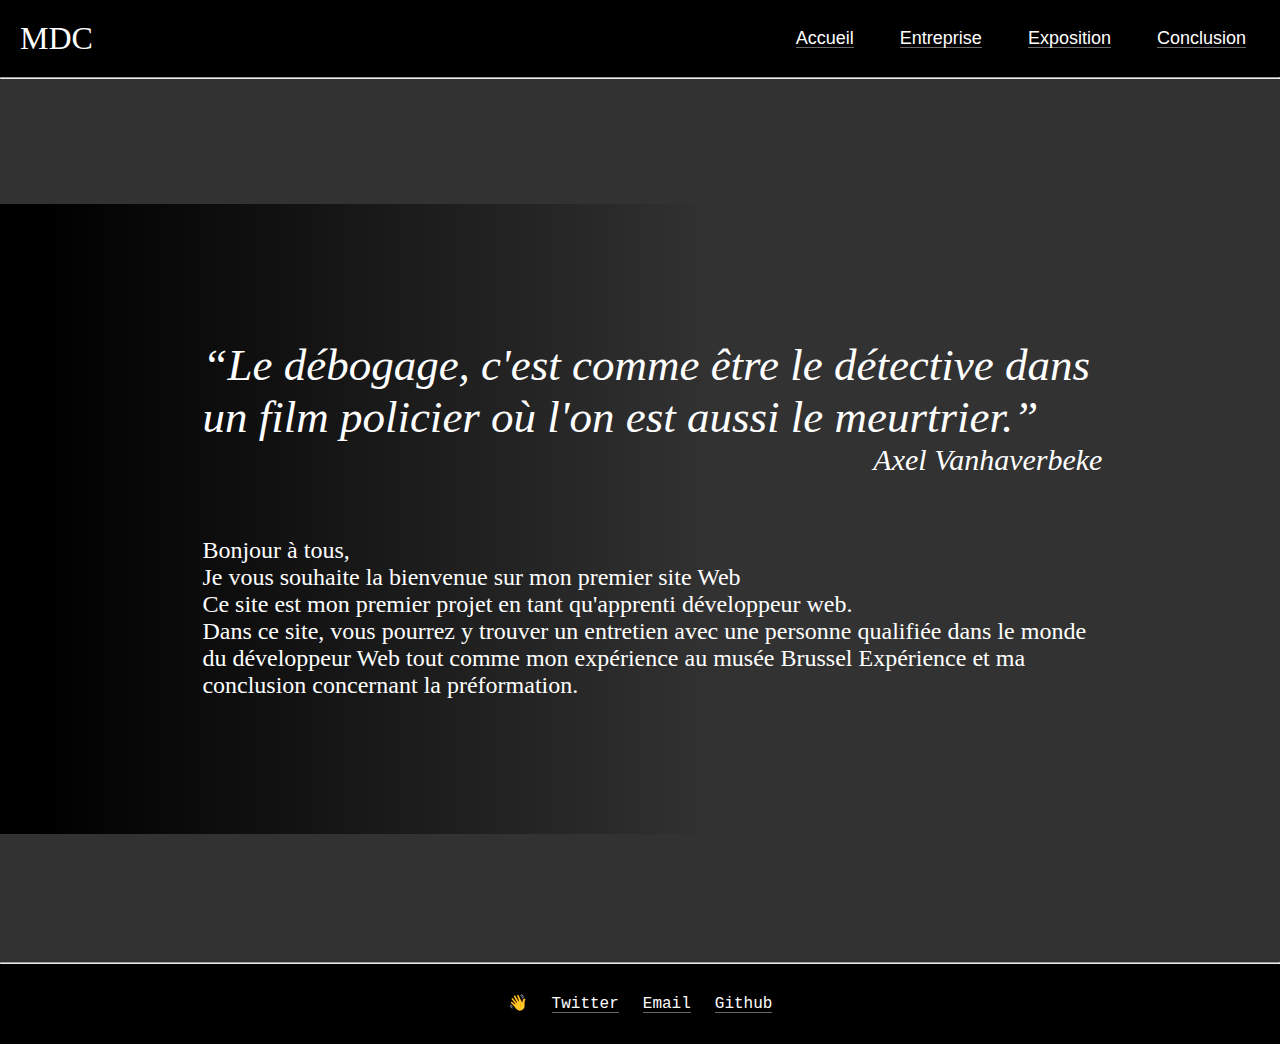
<file: index.html>
<!DOCTYPE html>
<html lang="fr">

<head>
  <meta charset="UTF-8" />
  <meta http-equiv="X-UA-Compatible" content="IE=edge" />
  <meta name="viewport" content="width=device-width, initial-scale=1.0" />
  <link rel="stylesheet" href="./css/test&.css" />
          <!-- Liens______________________ -->
  <title>Projet préformation : Accueil</title>
</head>

<body>
  <nav class="navbar">
    <!-- LOGO -->
    <div class="navbar__logo">MDC</div>

    <!-- NAVIGATION MENU -->
    <ul class="nav-links">



      <!-- NAVIGATION MENUS -->
      <div class="menu">
        <li><a href="index.html">Accueil</a></li>
        


        <li class="entreprise">
            <a href="Entreprise.html">Entreprise</a>
                <!-- DROPDOWN MENU ENTREPRISE-->
            <ul class="dropdown">
                <li><a href="Interview.html">L'interview</a></li>
                <!-- <li><a href="rapport.html">Le rapport d'entreprise</a></li> -->
                <li><a href="organigramme.html">L'organigramme</a></li>
            </ul>
        </li>
        <li class="exposition">
          <a href="Exposition.html">Exposition</a>

          <!-- DROPDOWN MENU EXPOSITION-->
          <ul class="dropdown">
            <li><a href="Experience.html">Mon expérience</a></li>
            <li><a href="galerie.html">Galerie Photo</a></li>
          </ul>

        </li>
        <li><a href="Conclusion.html">Conclusion</a></li>

      </div>
    </ul>
  </nav>           <!--End navbar-->
  <!-- _______________________________________________________________________-->
   <hr>

  <section class="Accueil">
    <div class="accueilcontent">

    <h1>“Le débogage, c'est comme être le détective dans un film policier où l'on est aussi le meurtrier.”</h1>
    <h2>Axel Vanhaverbeke</h2>

    <p>
    Bonjour à tous,<br>
    Je vous souhaite la bienvenue sur mon premier site Web<br>
    Ce site est mon premier projet en tant qu'apprenti développeur web.<br>
    Dans ce site, vous pourrez y trouver un entretien avec une personne qualifiée dans le monde du développeur Web tout comme mon expérience au musée Brussel Expérience et ma conclusion concernant la préformation.
    </p>

  </div>
  </section>

  <hr>
  <!-- Footer -->
  <div class="footercontact">
    <ul>
      <li><a href="https://x.com/"target="_blank">Twitter</a></li>
      <li><a href="mailto:miguel.da.costa.sourd@gmail.com"target="_blank">Email</a></li>
      <li><a href="https://github.com/MichMal22"target="_blank">Github</a></li>
      <li>👋</li>
    </ul>
  </div>

</body>


</html>
</file>
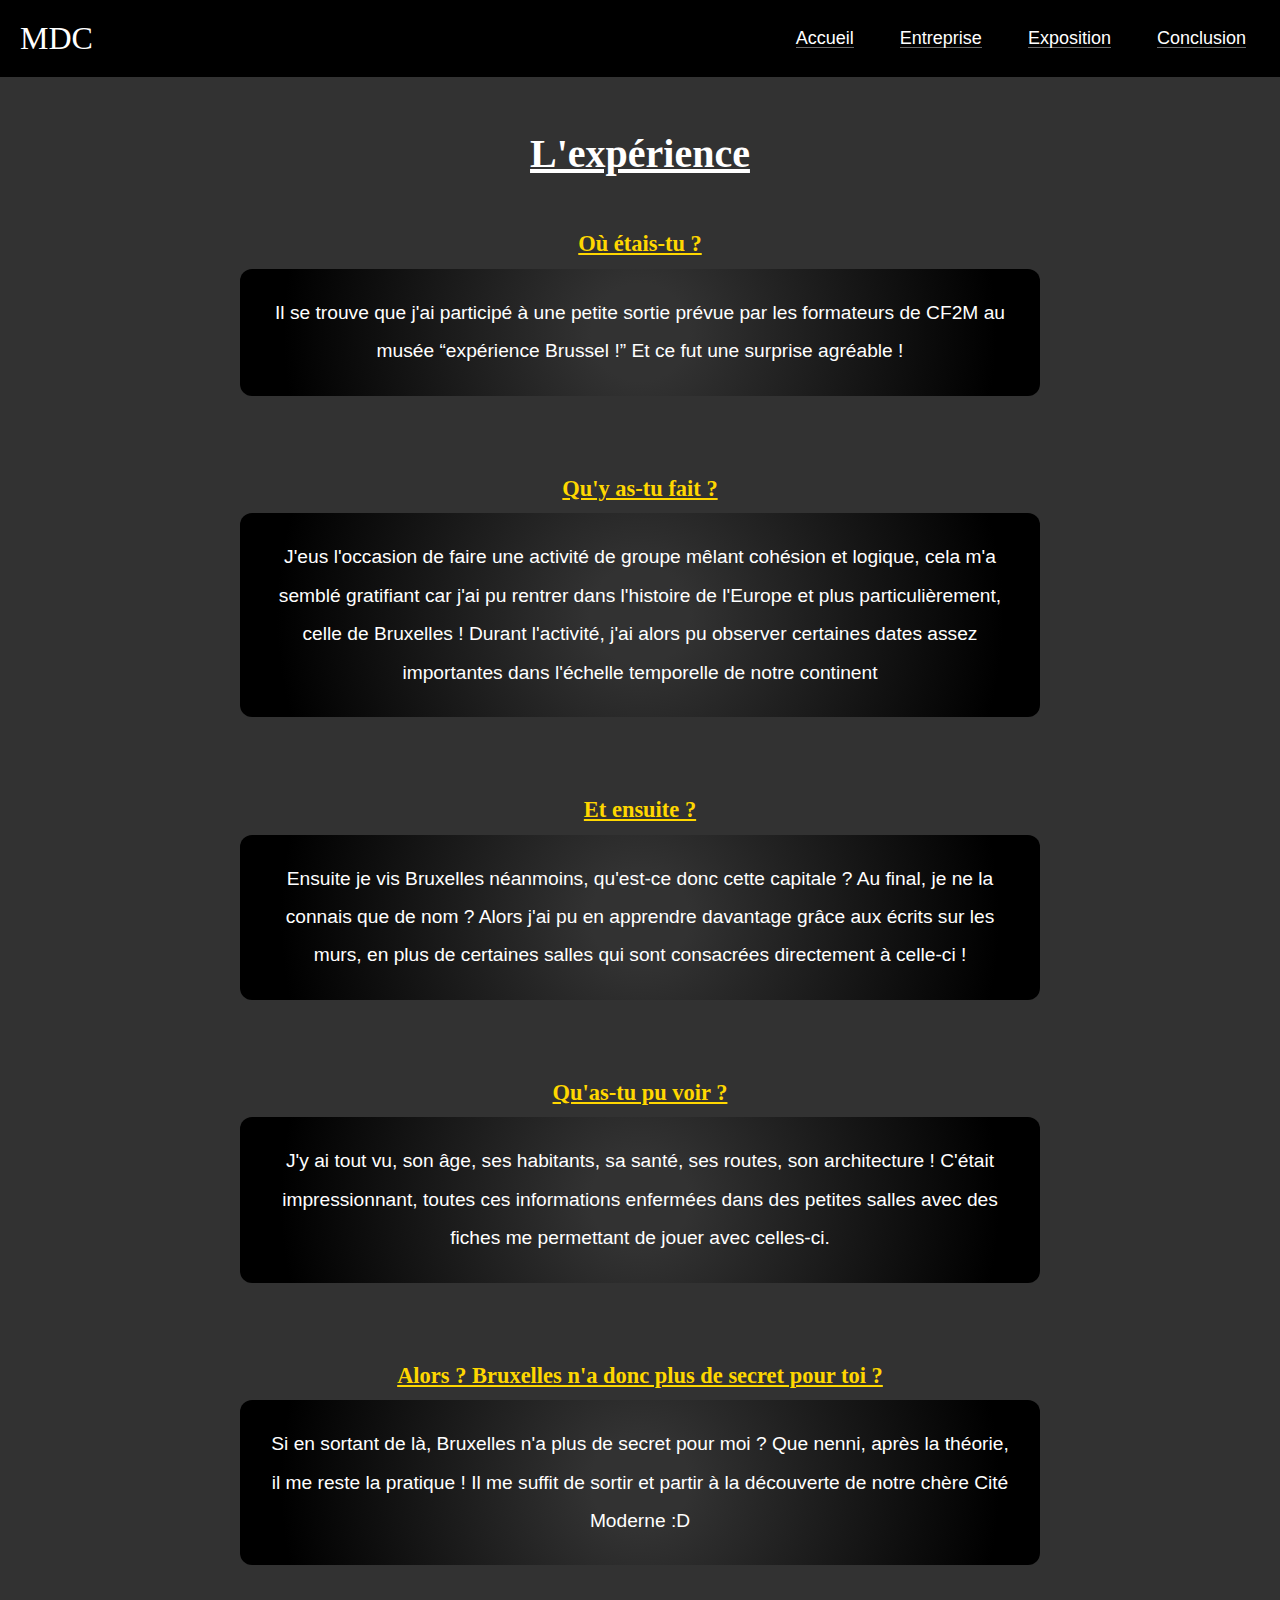
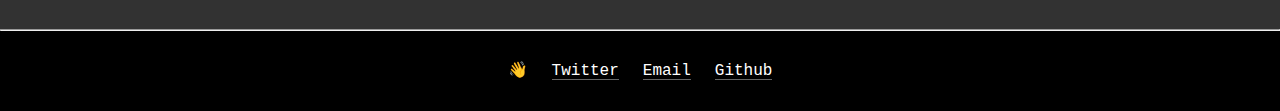
<file: Experience.html>
<!DOCTYPE html>
<meta charset="utf-8">
<html>
    <head>
        <meta charset="UTF-8" />
        <meta http-equiv="X-UA-Compatible" content="IE=edge" />
        <meta name="viewport" content="width=device-width, initial-scale=1.0" />
        <link rel="stylesheet" href="css/nav.css" />
        <title>Projet préformation : Mon impression</title>
    </head>
    <body>
        <header>
            <nav>
                <nav class="navbar">
                    <!-- LOGO -->
                    <div class="nav__logo">MDC</div> 
                   <!-- Penser à faire du logo un bouton cliquable qui renvoie sur l'accueil -->

                    <!-- NAVIGATION MENU -->
                    <ul class="nav-links">

                                
                      <!-- NAVIGATION MENUS -->
                      <div class="menu">
                    <li><a href="index.html">Accueil</a></li>
                        
                
                
                        <li class="entreprise">
                            <a href="Entreprise.html">Entreprise</a>
                            
                                <!-- DROPDOWN MENU ENTREPRISE-->
                            <ul class="dropdown">
                                <li><a href="Interview.html">L'interview</a></li>
                                <!-- <li><a href="rapport.html">Le rapport d'entreprise</a></li> -->
                                <li><a href="organigramme.html">L'organigramme</a></li>
                            </ul>
                        </li>
                        <li class="exposition">
                          <a href="Exposition.html">Exposition</a>
                
                          <!-- DROPDOWN MENU EXPOSITION-->
                          <ul class="dropdown">

                            <li><a href="galerie.html">Galerie Photo</a></li>
                          </ul>
                
                        </li>
                        <li><a href="Conclusion.html">Conclusion</a></li>

                      </div>
                    </ul>
                  </nav>
        </header>
    <section class="Expo">
        <div class="expocontent">

        <hr>
        <h1><u><strong>L'expérience</strong></u></h1>
            
        <div class="h3">
          <h3><u>Où étais-tu ?</u></h3>
        </div>

      <div class="p">
        <p>Il se trouve que j'ai participé à une petite sortie prévue par les formateurs de CF2M au musée “expérience Brussel !” Et ce fut une surprise agréable !</p>
      </div>

      <div class="h3">      
        <h3><u>Qu'y as-tu fait ?</u></h3>
      </div>

      <div class="p">
        <p>J'eus l'occasion de faire une activité de groupe mêlant cohésion et logique, cela m'a semblé gratifiant car j'ai pu rentrer dans l'histoire de l'Europe et plus particulièrement, celle de Bruxelles ! 
        Durant l'activité, j'ai alors pu observer certaines dates assez importantes dans l'échelle temporelle de notre continent</p>
      </div>

      <div class="h3">
        <h3><u>Et ensuite ?</u></h3>
      </div>

      <div class="p">
        <p>Ensuite je vis Bruxelles néanmoins, qu'est-ce donc cette capitale ?
        Au final, je ne la connais que de nom ?
        Alors j'ai pu en apprendre davantage grâce aux écrits sur les murs, en plus de certaines salles qui sont consacrées directement à celle-ci !</p>
      </div>

      <div class="h3">
        <h3><u>Qu'as-tu pu voir ?</u></h3>
      </div>

      <div class="p">
        <p>J'y ai tout vu, son âge, ses habitants, sa santé, ses routes, son architecture !
        C'était impressionnant, toutes ces informations enfermées dans des petites salles avec des fiches me permettant de jouer avec celles-ci.</p> 
      </div>

      <div class="h3">
        <h3><u>Alors ? Bruxelles n'a donc plus de secret pour toi ?</u></h3>
      </div>

      <div class="p">
        <p>Si en sortant de là, Bruxelles n'a plus de secret pour moi ?
        Que nenni, après la théorie, il me reste la pratique ! Il me suffit de sortir et partir à la découverte de notre chère Cité Moderne :D</p>
      </div>
      
    </section>
    
    <hr>
    <div class="footercontact">
      <ul>
        <li><a href="https://x.com/"target="_blank">Twitter</a></li>
        <li><a href="mailto:miguel.da.costa.sourd@gmail.com"target="_blank">Email</a></li>
        <li><a href="https://github.com/MichMal22"target="_blank">Github</a></li>
        <li>👋</li>
      </ul>
    </div>

    </body>
    </div>
</html>
</file>
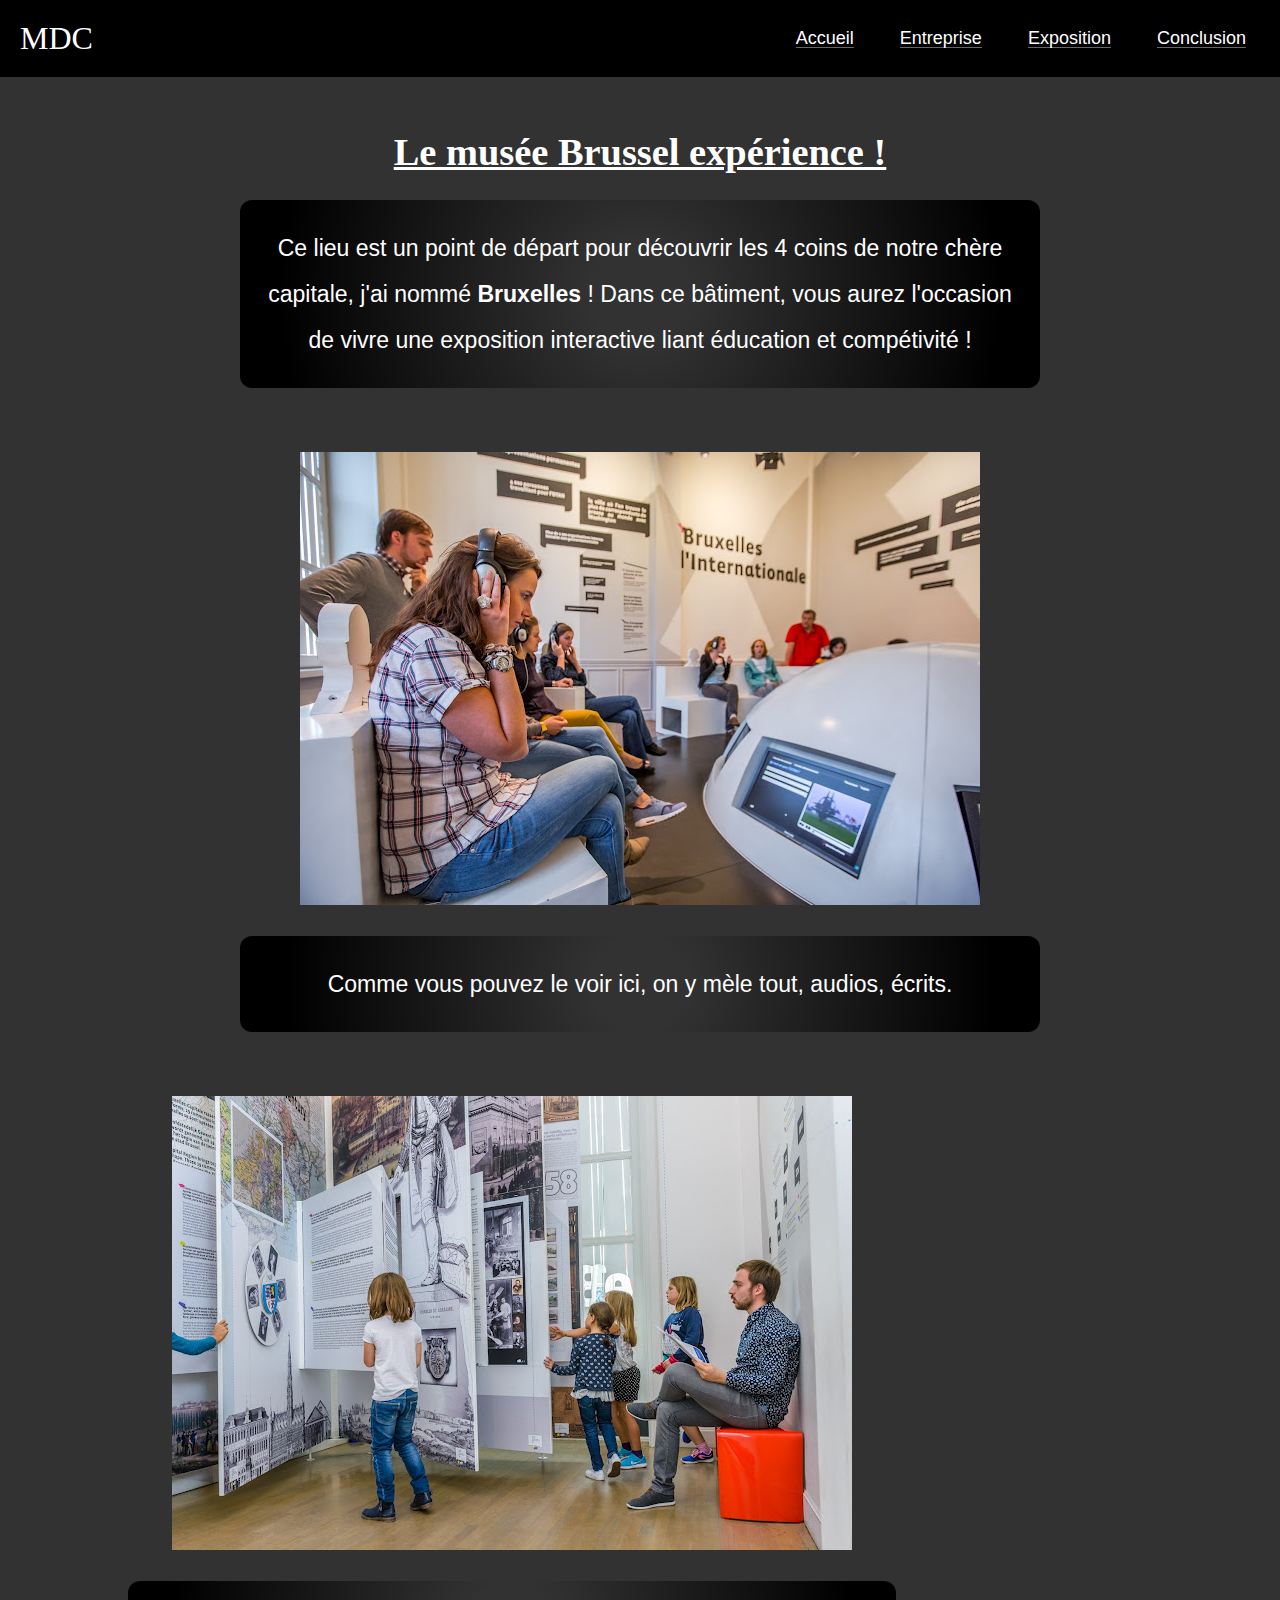
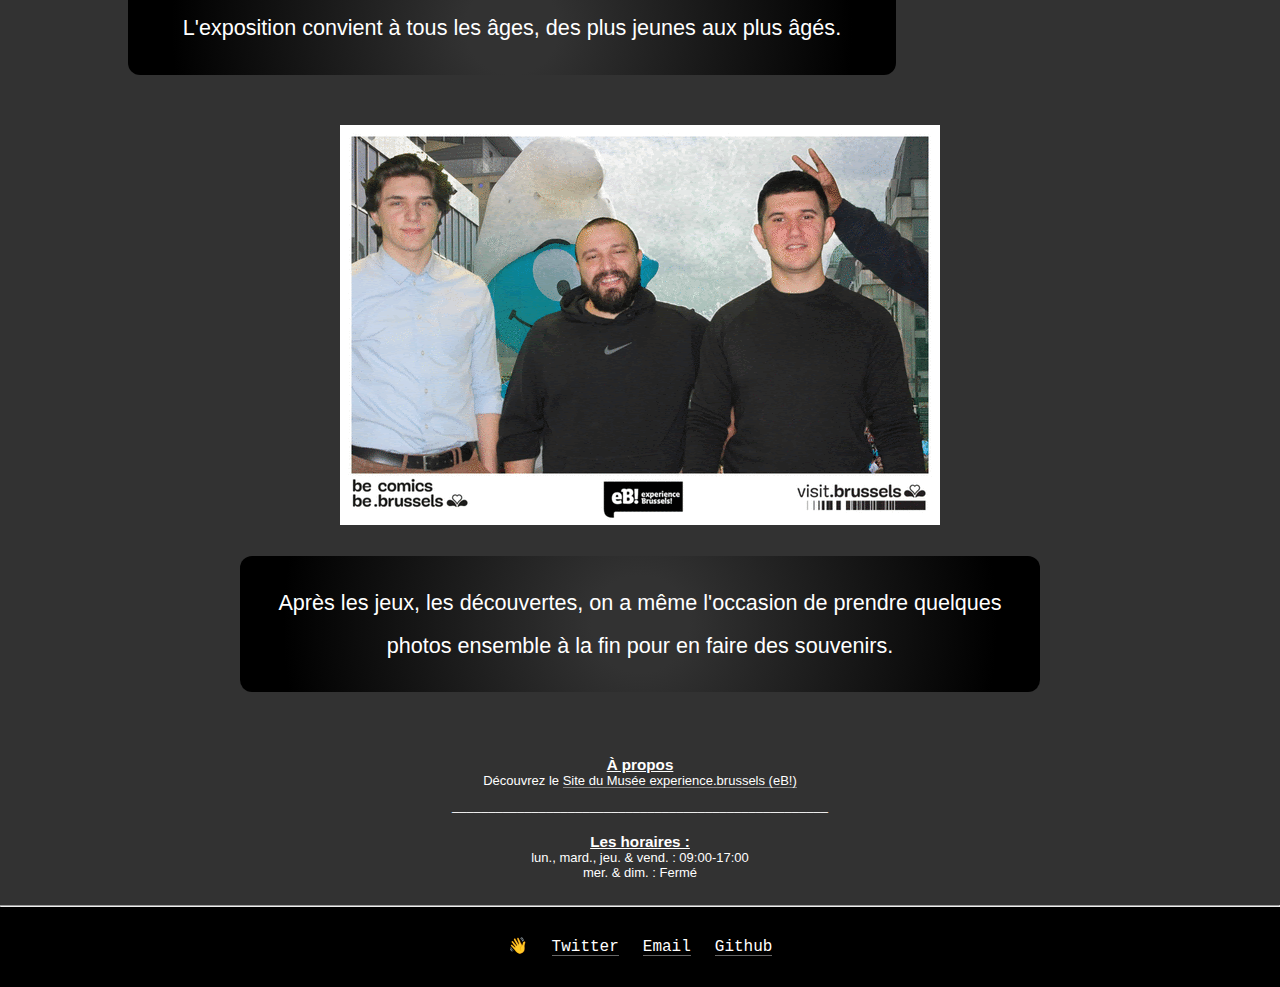
<file: Exposition.html>
<!DOCTYPE html>
<html lang="fr">

<head>
  <meta charset="UTF-8" />
  <meta http-equiv="X-UA-Compatible" content="IE=edge" />
  <meta name="viewport" content="width=device-width, initial-scale=1.0" />
  <link rel="stylesheet" href="css/nav.css" />
          <!-- Liens______________________ -->
  <title>Projet préformation : Exposition</title>
</head>

<body>
  <nav class="navbar">
    <!-- LOGO -->
    <div class="nav__logo">MDC</div>

    <!-- NAVIGATION MENU -->
    <ul class="nav-links">



      <!-- NAVIGATION MENUS -->
      <div class="menu">
        <li><a href="index.html">Accueil</a></li>
        


        <li class="entreprise">
            <a href="Entreprise.html">Entreprise</a>
                <!-- DROPDOWN MENU ENTREPRISE-->
            <ul class="dropdown">
                <li><a href="Interview.html">L'interview</a></li>
                <!-- <li><a href="rapport.html">Le rapport d'entreprise</a></li> -->
                <li><a href="organigramme.html">L'organigramme</a></li>
            </ul>
        </li>
        <li class="exposition">
          <a href="Exposition.html">Exposition</a>

          <!-- DROPDOWN MENU EXPOSITION-->
          <ul class="dropdown">
            <li><a href="Experience.html">Mon expérience</a></li>
            <li><a href="galerie.html">Galerie Photo</a></li>
          </ul>

        </li>
        <li><a href="Conclusion.html">Conclusion</a></li>

      </div>
    </ul>
  </nav>           <!--End navbar-->
  <!-- _______________________________________________________________________-->
   <hr>

   <div class="expo1">

   <div class="expo1__title">
   <h1>
    <u>Le musée Brussel expérience !</u>
   </h1>
   </div>

   <div class="expo1__content">
   <p>
    Ce lieu est un point de départ pour découvrir les 4 coins de notre chère capitale, j'ai nommé <strong>Bruxelles</strong> ! Dans ce bâtiment, vous aurez l'occasion de vivre une exposition interactive liant éducation et compétivité !
   </p>

  <img src="img/EDAN7057.jpg" alt="Personnes jouant à un des jeux de l'exposition"></a>
  
  <p>
    Comme vous pouvez le voir ici, on y mèle tout, audios, écrits.
  </p>

</div>
</div>

<div class="expo2">
  <img src="img/Kunstberg Stage Mont des Arts_JPR5746_© visit.brussels - Jean-Paul Remy.jpg" alt="Groupes de jeunes lisant des écrits sur les murs">
  <p>
    L'exposition convient à tous les âges, des plus jeunes aux plus âgés.
  </p>

</div>

<div class="expo3">
<figure>
  <img src="img/bx.gif" alt="Personnes prenant une photo en choeur">
</figure>
  <p>
    Après les jeux, les découvertes, on a même l'occasion de prendre quelques photos ensemble à la fin pour en faire des souvenirs.
  </p>
</div>
<div class="blocinfo">
    <h3><u>À propos</u></h3>
    <ul class="listeinfo">
      <li>Découvrez le <a href="https://www.visit.brussels/fr/visiteurs/que-faire/experience-brussels" target="_blank">Site du Musée experience.brussels (eB!)</a></li>
      <div class="espace">
      ____________________________________________________
      </div>
      <li><h3><u>Les horaires :</u></h3></li>
      <li>lun., mard., jeu. & vend. : 09:00-17:00</li>
      <li>mer. & dim. : Fermé</li>
      
    </ul>
</div>


   <hr>
   <!-- Footer __________________________________________________-->
   <div class="footercontact">
     <ul>
       <li><a href="https://x.com/" target="_blank">Twitter</a></li>
       <li><a href="mailto:miguel.da.costa.sourd@gmail.com" target="_blank">Email</a></li>
       <li><a href="https://github.com/MichMal22"target="_blank">Github</a></li>
       <li>👋</li>
     </ul>
   </div>
</file>
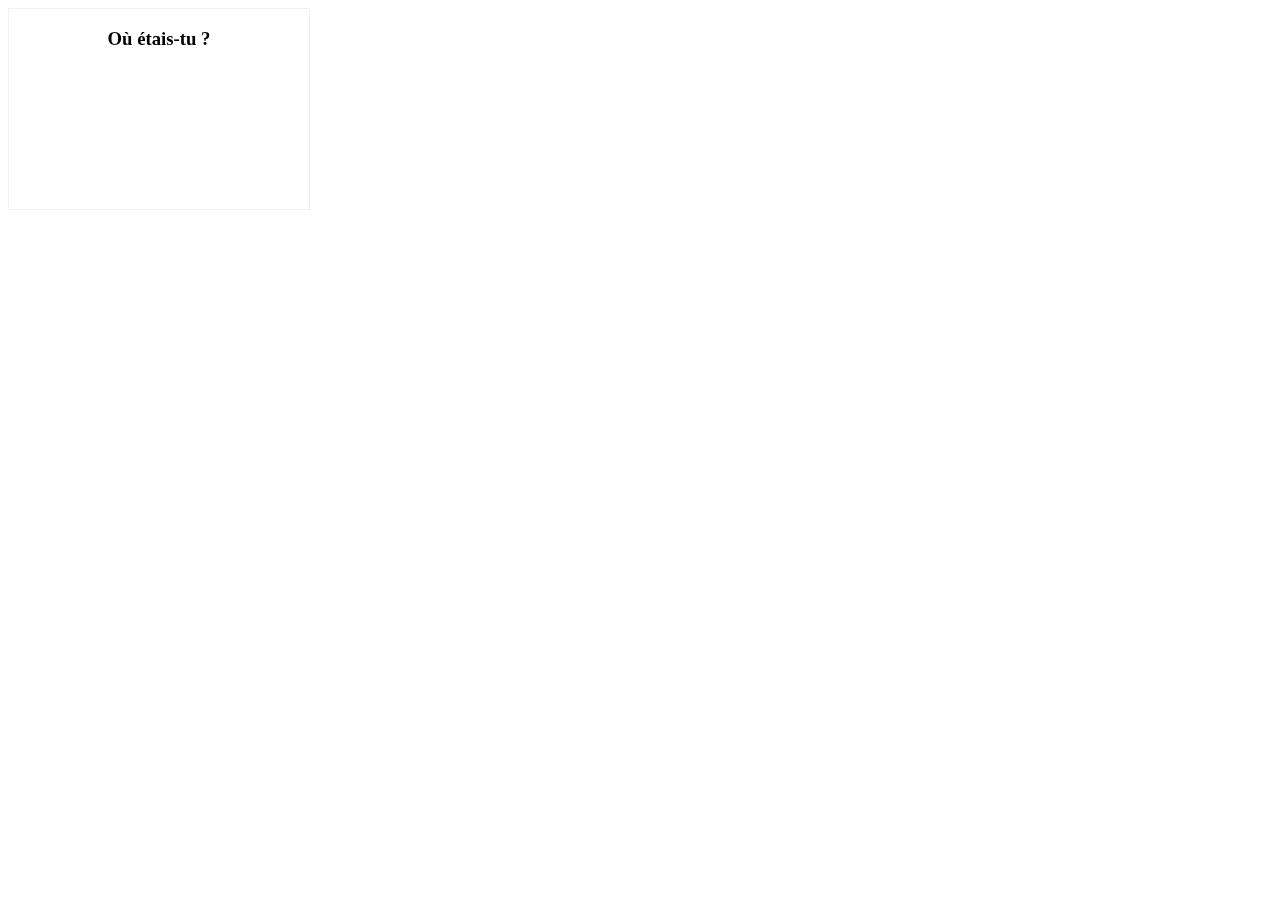
<file: flip.html>
<!DOCTYPE html>
<html>
<head>
<meta name="viewport" content="width=device-width, initial-scale=1">
<style>

.flip-box {
  background-color: transparent;
  width: 300px;
  height: 200px;
  border: 1px solid #f1f1f1;
  perspective: 1000px;
}

.flip-box-inner {
  position: relative;
  width: 100%;
  height: 100%;
  text-align: center;
  transition: transform 0.8s;
  transform-style: preserve-3d;
}

.flip-box:hover .flip-box-inner {
  transform: rotateX(180deg);
}

.flip-box-front, .flip-box-back {
  position: absolute;
  width: 100%;
  height: 100%;
  -webkit-backface-visibility: hidden;
  backface-visibility: hidden;
}

.flip-box-front {
  background-color: #ffffff;
  color: black;
}

.flip-box-back {
  background-color: rgb(255, 255, 255);
  color: white;
  transform: rotateX(180deg);
  vertical-align: 10px;
}
</style>
</head>
<body>

<div class="flip-box">
  <div class="flip-box-inner">
    <div class="flip-box-front">
      <h3>Où étais-tu ?</h3>
    </div>
    <div class="flip-box-back">
      <h3>Il se trouve que j'ai participé à une petite sortie prévue par les formateurs de CF2M au musée “expérience Brussel !” Et ce fut une surprise agréable !</h3>
    </div>
  </div>
</div>

</body>
</html>
</file>
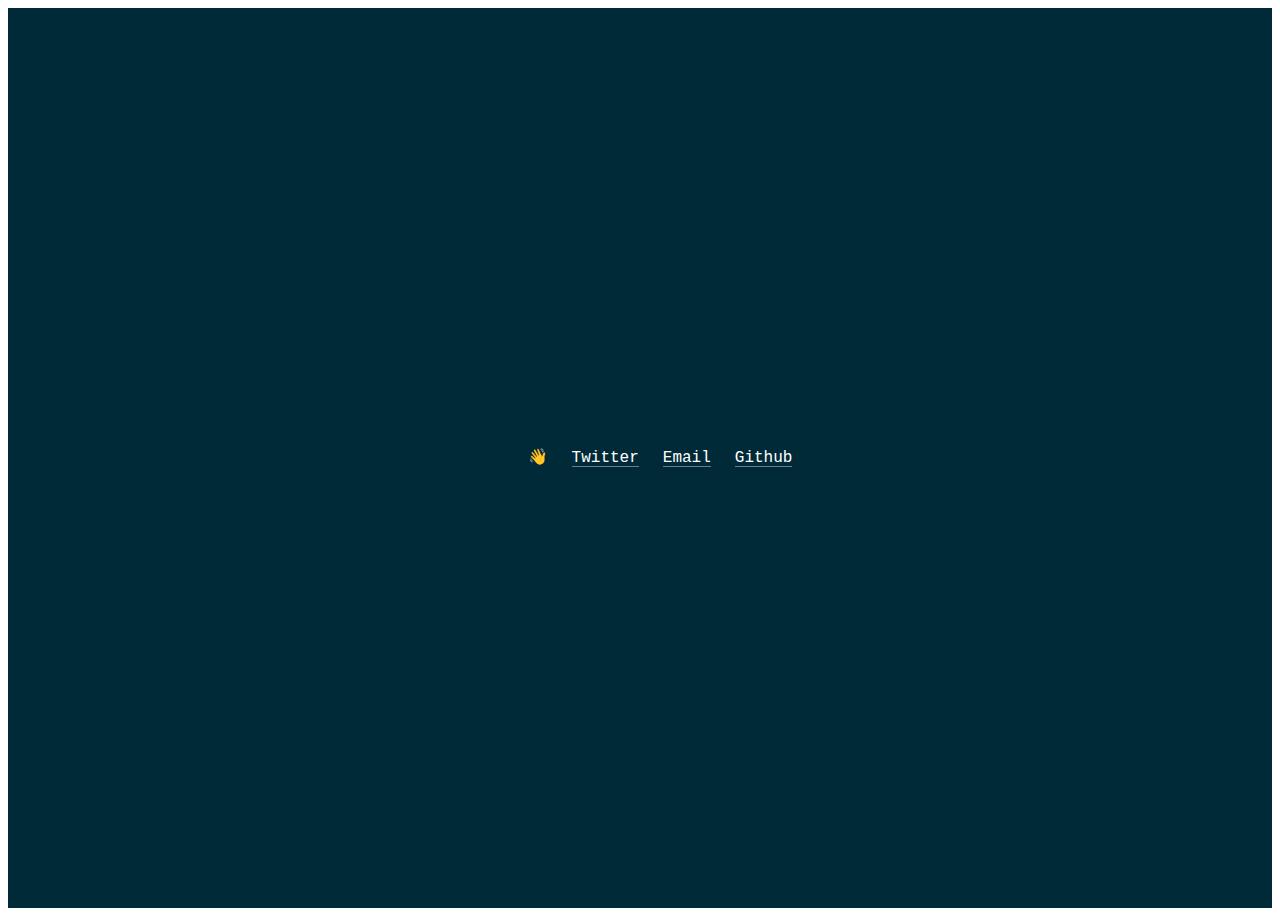
<file: footer.html>
<!DOCTYPE html>
<html>
    <head>
        <link rel="stylesheet" href="css/footer.css">
    </head>
    <body>
        

<div class="footercontact">
    <ul>
      <li><a href="">Twitter</a></li>
      <li><a href="mailto:miguel.da.costa.sourd@gmail.com">Email</a></li>
      <li><a href="https://github.com/MichMal22">Github</a></li>
      <li>👋</li>
    </ul>
  </div>
  
  
    </body>
</html>
</file>
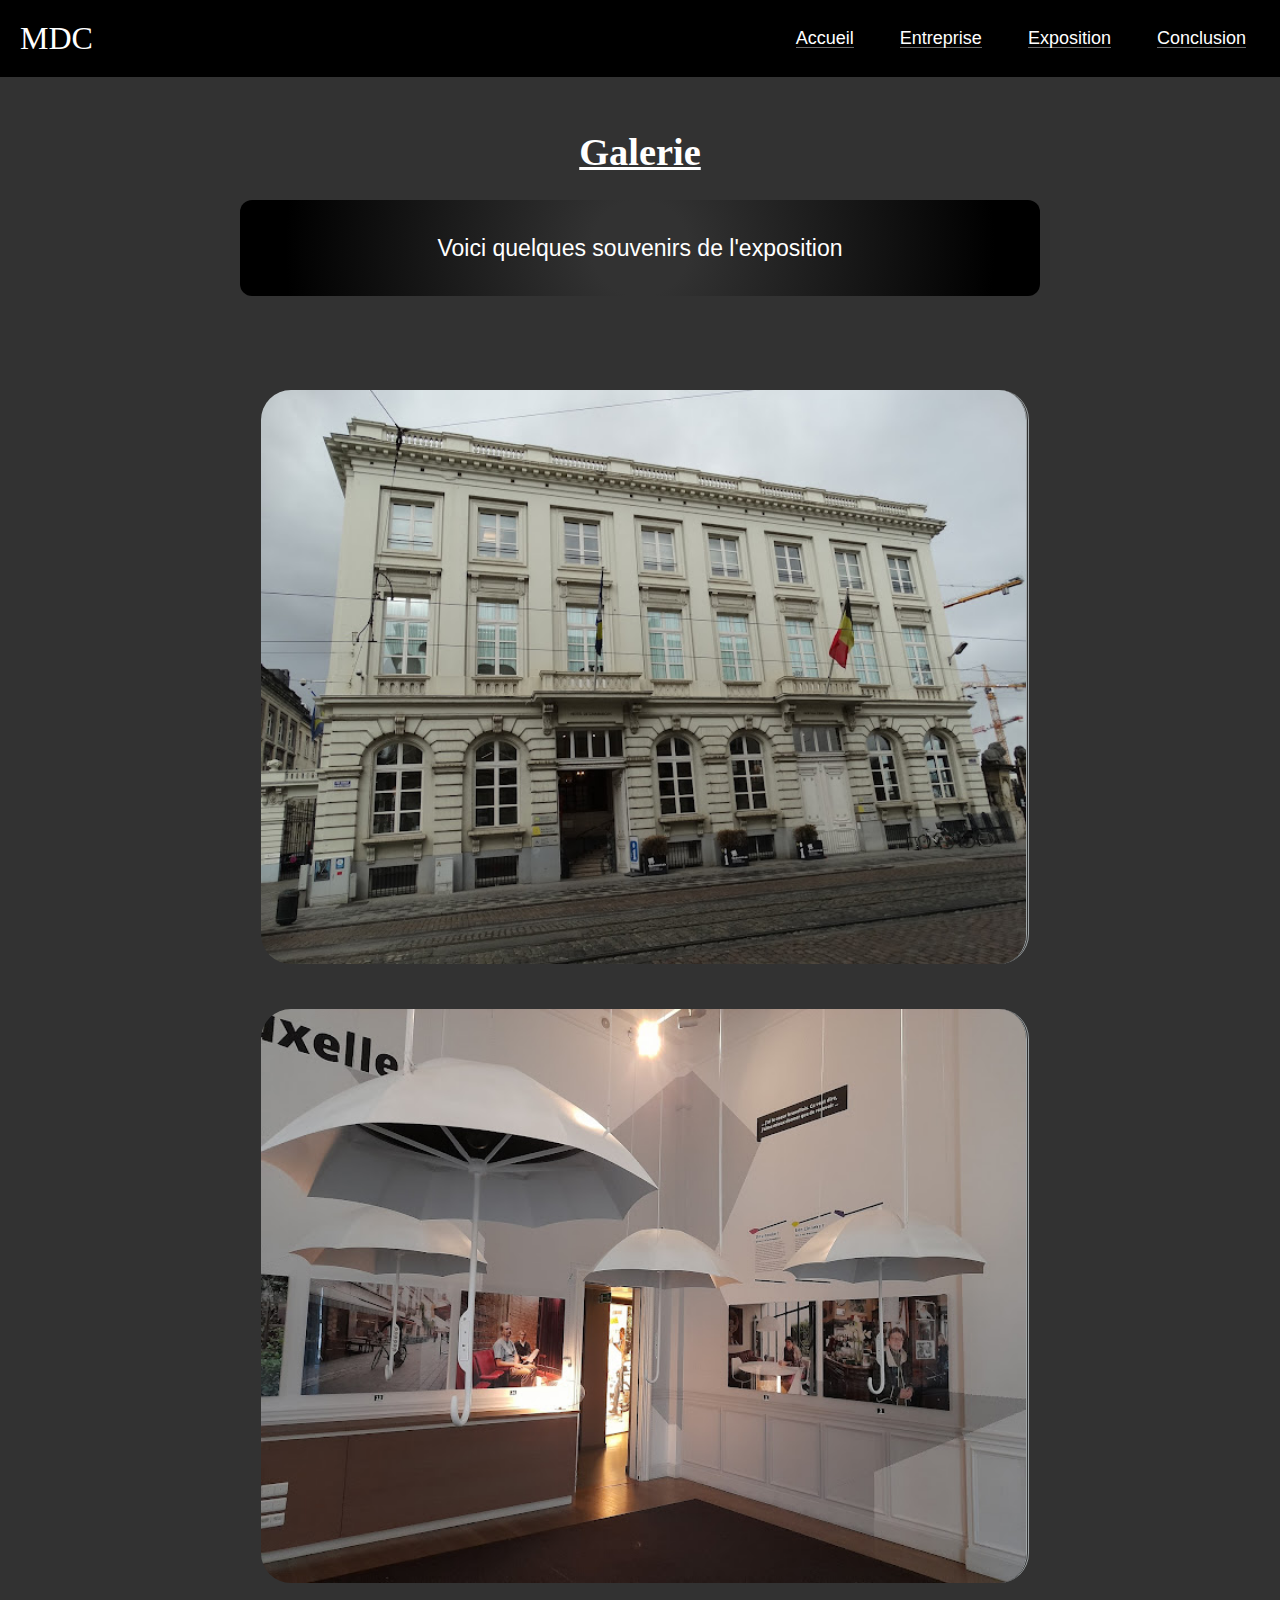
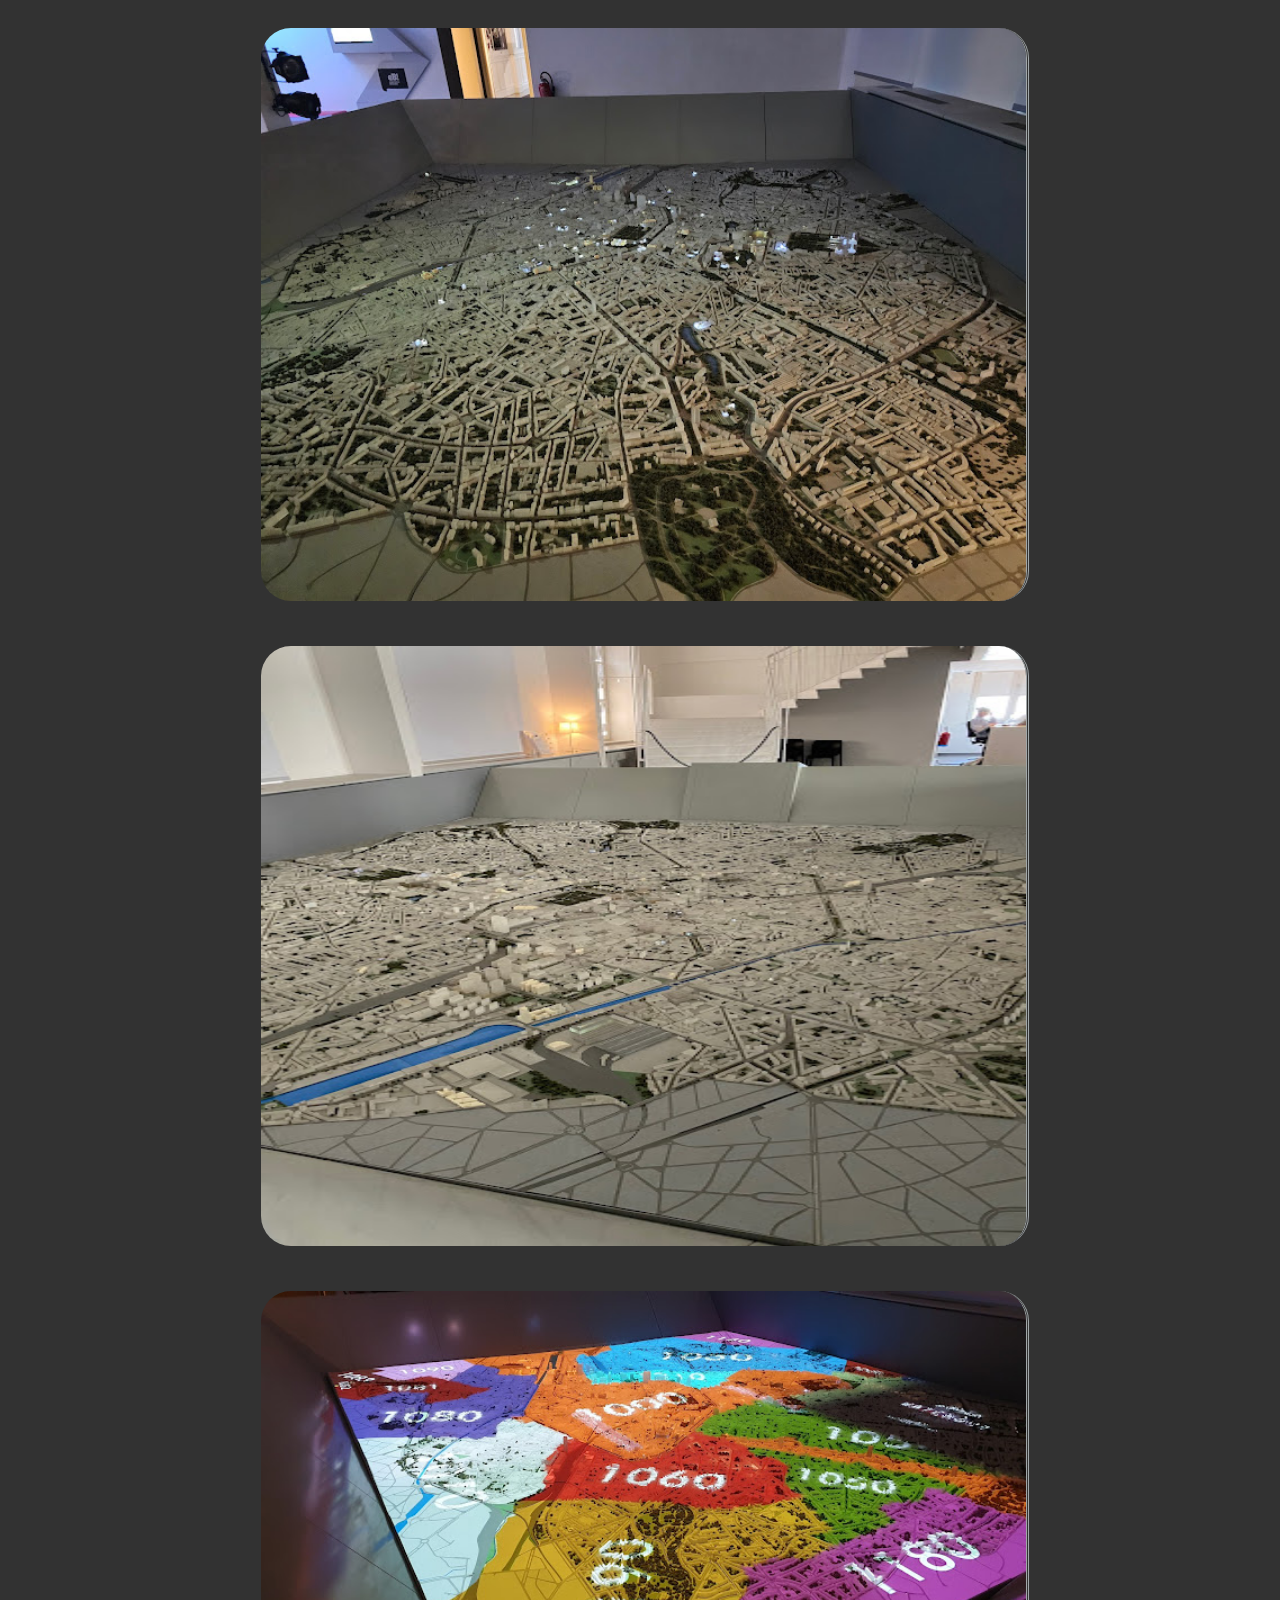
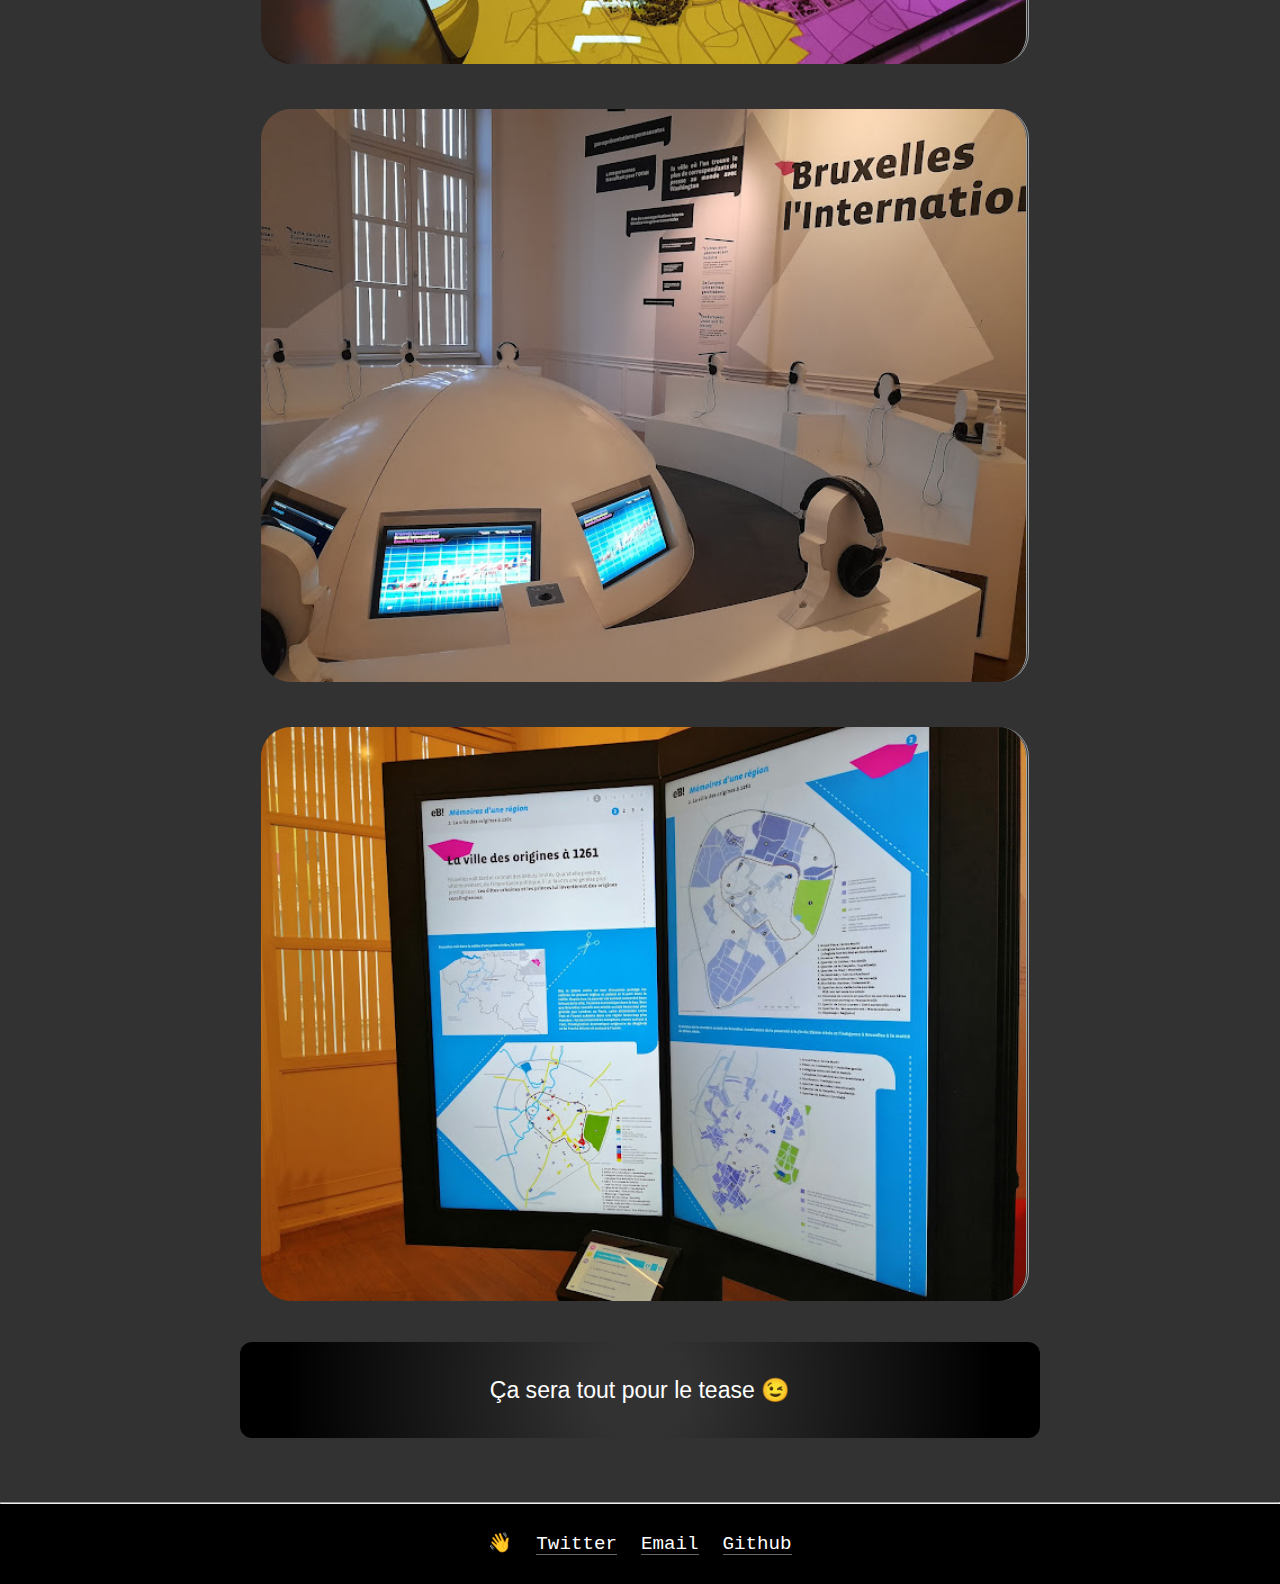
<file: galerie.html>
<!DOCTYPE html>
<html lang="fr">

<head>
  <meta charset="UTF-8" />
  <meta http-equiv="X-UA-Compatible" content="IE=edge" />
  <meta name="viewport" content="width=device-width, initial-scale=1.0" />
  <link rel="stylesheet" href="./css/nav.css" />
          <!-- Liens______________________ -->
  <title>Projet préformation : Galerie</title>
</head>

<body>
  <nav class="navbar">
    <!-- LOGO -->
    <div class="nav__logo">MDC</div>

    <!-- NAVIGATION MENU -->
    <ul class="nav-links">



      <!-- NAVIGATION MENUS -->
      <div class="menu">
        <li><a href="index.html">Accueil</a></li>
        


        <li class="entreprise">
            <a href="Entreprise.html">Entreprise</a>
                <!-- DROPDOWN MENU ENTREPRISE-->
            <ul class="dropdown">
                <li><a href="Interview.html">L'interview</a></li>
                <!-- <li><a href="#">Le rapport d'entreprise</a></li> -->
                <li><a href="organigramme.html">L'organigramme</a></li>
            </ul>
        </li>
        <li class="exposition">
          <a href="Exposition.html">Exposition</a>

          <!-- DROPDOWN MENU EXPOSITION-->
          <ul class="dropdown">
            <li><a href="Experience.html">Mon expérience</a></li>

          </ul>

        </li>
        <li><a href="Conclusion.html">Conclusion</a></li>

      </div>
    </ul>
  </nav>           <!--End navbar-->
  <!-- _______________________________________________________________________-->
   <hr>
   
   <div class="contentExpoGalerie">
   <h1><u>Galerie</u></h1>
   <p>Voici quelques souvenirs de l'exposition</p>
       <div class="image-container">

        <img src="img/entree.JPG" alt="Façade de face du musée">
        <img src="img/parapluie.jpg" alt="Pièce remplie de parapluie suspendu dans les airs et des écrits sur les murs">
        <img src="img/maquette1.jpg" alt="Maquette de la ville de Bruxelles">
        <img src="img/maquette2.jpg" alt="Maquette de la ville de Bruxelles dans un autre angle">
        <img src="img/maquette3.jpg" alt="Maquette de la ville de Bruxelles avec des zones dessinées pour différencier les époques">
        <img src="img/audio.jpg" alt="Pièce avec des écrans et des casques">
        <img src="img/livre.jpg" alt="Grand écran en forme de livre avec des informations sur Bruxelles">
        
        <p>
          Ça sera tout pour le tease 😉
        </p>

    </div>
   <hr>
   <!-- Footer -->
   <div class="footercontact">
     <ul>
       <li><a href="https://x.com/"target="_blank">Twitter</a></li>
       <li><a href="mailto:miguel.da.costa.sourd@gmail.com"target="_blank">Email</a></li>
       <li><a href="https://github.com/MichMal22"target="_blank">Github</a></li>
       <li>👋</li>
     </ul>
   </div>
 
 </body>
 
 
 </html>
</file>
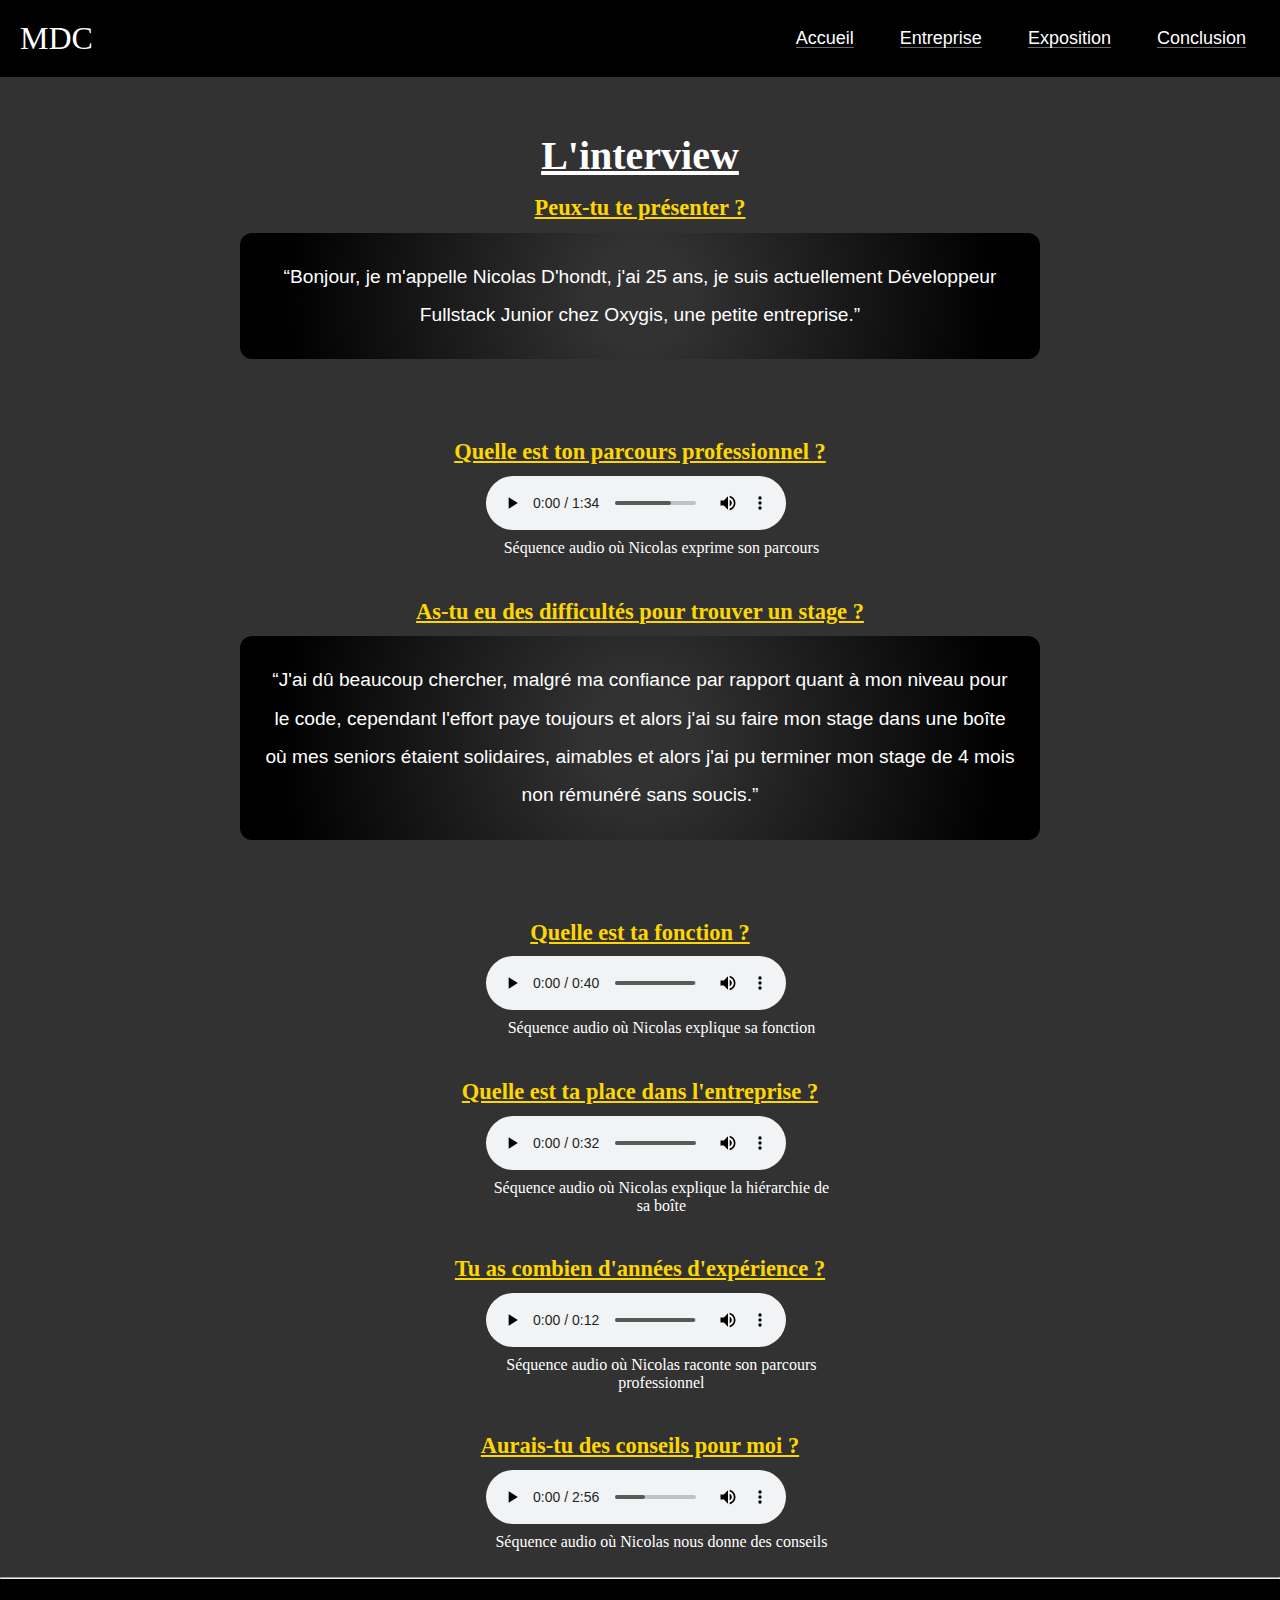
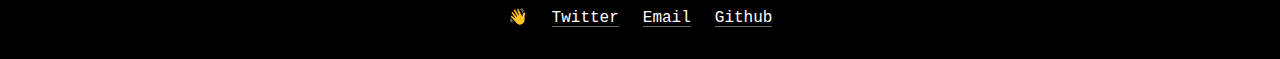
<file: Interview.html>
<!DOCTYPE html>
<html>

<head>
<meta charset="UTF-8" />
<meta http-equiv="X-UA-Compatible" content="IE=edge" />
<meta name="viewport" content="width=device-width, initial-scale=1.0" />
    <link rel="stylesheet" href="css/nav.css">

    <title>Projet préformation : Interview</title>
</head>

<body>
    <nav class="navbar">
      <!-- LOGO -->
      <div class="nav__logo">MDC</div>
  
      <!-- NAVIGATION MENU -->
      <ul class="nav-links">
  
  
  
        <!-- NAVIGATION MENUS -->
        <div class="menu">
          <li><a href="index.html">Accueil</a></li>
          
  
  
          <li class="entreprise">
              <a href="Entreprise.html">Entreprise</a>
                  <!-- DROPDOWN MENU ENTREPRISE-->
              <ul class="dropdown">
                  <!-- <li><a href="rapport.html">Le rapport d'entreprise</a></li> -->
                  <li><a href="organigramme.html">L'organigramme</a></li>
              </ul>
          </li>
          <li class="exposition">
            <a href="Exposition.html">Exposition</a>
  
            <!-- DROPDOWN MENU EXPOSITION-->
            <ul class="dropdown">
              <li><a href="Experience.html">Mon expérience</a></li>
              <li><a href="galerie.html">Galerie Photo</a></li>
            </ul>
  
          </li>
          <li><a href="Conclusion.html">Conclusion</a></li>

        </div>
      </ul>
    </nav> <!--End navbar-->
    <hr>

    <section class="interview">
      <div class="interviewcontent">
        <hr>
        <h1><u><strong>L'interview</strong></u></h1>
      </div>

      <div class="h3">
        <h3><u>Peux-tu te présenter ?</u></h3>
      </div>

      <div class="p">
        <p>“Bonjour, je m'appelle Nicolas D'hondt, j'ai 25 ans, je suis actuellement Développeur Fullstack Junior chez Oxygis, une petite entreprise.”</p>
      </div>

      <div class="h3">
        <h3><u>Quelle est ton parcours professionnel ?</u></h3>
      </div>

      <figure>
        <audio src="Audio/parcours.MP3" controls></audio>
        <figcaption>Séquence audio où Nicolas exprime son parcours</figcaption>
      </figure>

      <div class="h3">
        <h3><u>As-tu eu des difficultés pour trouver un stage ?</u></h3>
      </div>

      <div class="p">
          <p>“J'ai dû beaucoup chercher, malgré ma confiance par rapport quant à mon niveau pour le code, cependant l'effort paye toujours et alors j'ai su faire mon stage dans une boîte où mes seniors étaient solidaires, aimables et alors j'ai pu terminer mon stage de 4 mois non rémunéré sans soucis.”</p>
      </div>

      <div class="h3">
        <h3><u>Quelle est ta fonction ?</u></h3>
      </div>

      <figure>
        <audio src="Audio/saFonction.MP3" controls></audio>
        <figcaption>Séquence audio où Nicolas explique sa fonction</figcaption>
      </figure>
        
      <div class="h3">
        <h3><u>Quelle est ta place dans l'entreprise ?</u></h3>
      </div>

      <figure>
        <audio src="Audio/fonction-organigramme.MP3" controls></audio>
        <figcaption>Séquence audio où Nicolas explique la hiérarchie de sa boîte</figcaption>
      </figure>

      <div class="h3">
        <h3><u>Tu as combien d'années d'expérience ?</u></h3>
      </div>

      <figure>
        <audio src="Audio/Annee-experience.MP3" controls></audio>
        <figcaption>Séquence audio où Nicolas raconte son parcours professionnel</figcaption>
      </figure>
    

      <div class="h3">
        <h3><u>Aurais-tu des conseils pour moi ?</u></h3>
      </div>

      <figure>
        <audio src="Audio/conseil.MP3" controls></audio>
        <figcaption>Séquence audio où Nicolas nous donne des conseils</figcaption>
      </figure>
    </section>


    <hr>
    <!-- Footer -->
    <div class="footercontact">
      <ul>
        <li><a href="https://x.com/"target="_blank">Twitter</a></li>
        <li><a href="mailto:miguel.da.costa.sourd@gmail.com"target="_blank">Email</a></li>
        <li><a href="https://github.com/MichMal22"target="_blank">Github</a></li>
        <li>👋</li>
      </ul>
    </div>
</body>

</html>
</file>
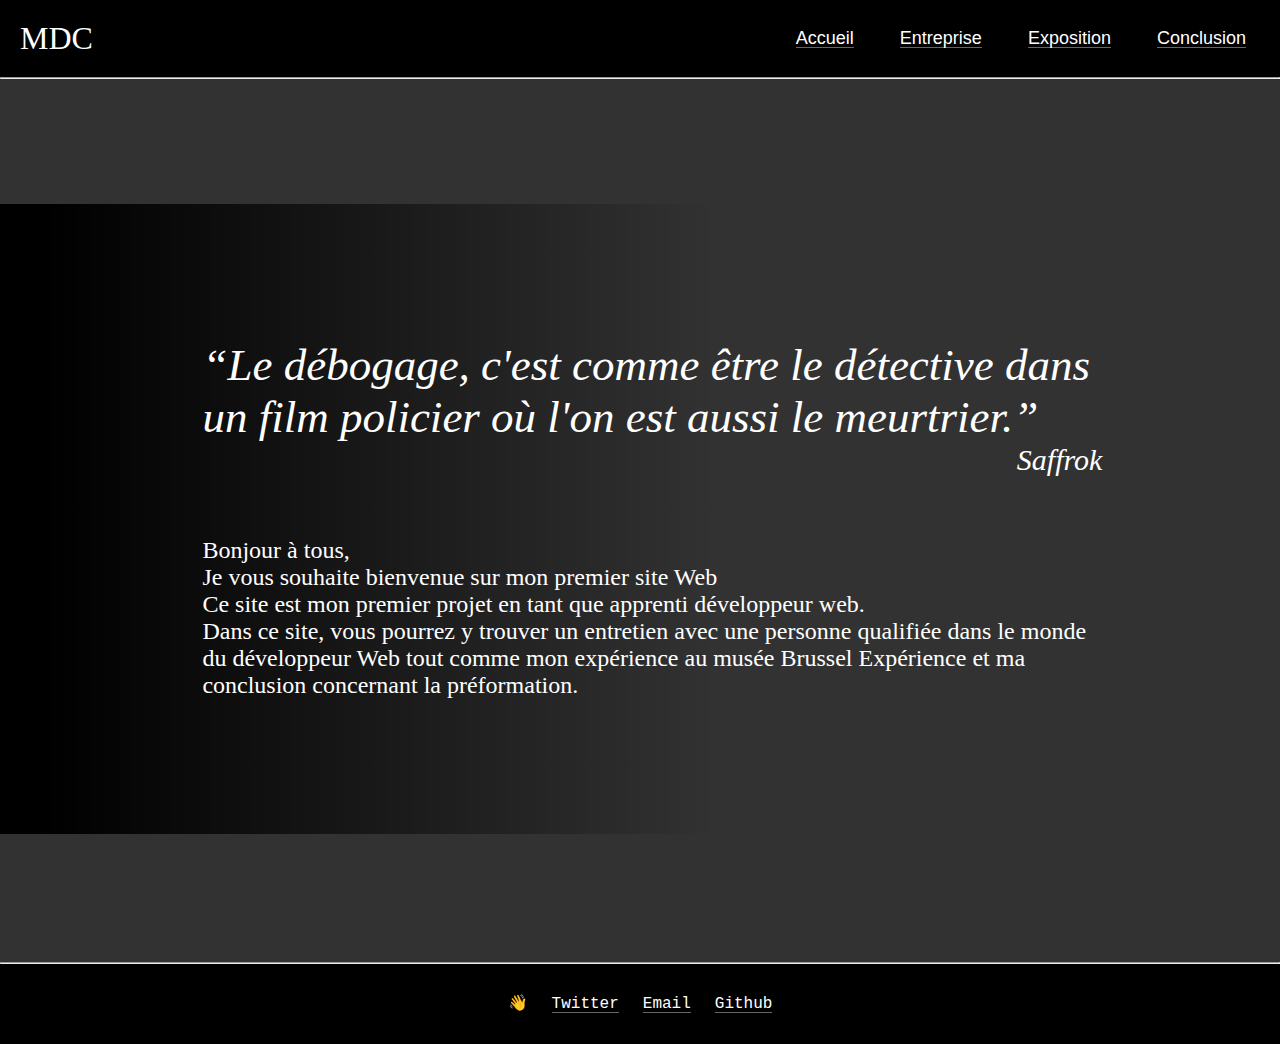
<file: test.html>
<!DOCTYPE html>
<html lang="fr">

<head>
  <meta charset="UTF-8" />
  <meta http-equiv="X-UA-Compatible" content="IE=edge" />
  <meta name="viewport" content="width=device-width, initial-scale=1.0" />
  <link rel="stylesheet" href="./css/test&.css" />
          <!-- Liens______________________ -->
  <title>Projet préformation : Accueil</title>
</head>

<body>
  <nav class="navbar">
    <!-- LOGO -->
    <div class="navbar__logo">MDC</div>

    <!-- NAVIGATION MENU -->
    <ul class="nav-links">



      <!-- NAVIGATION MENUS -->
      <div class="menu">
        <li><a href="test.html">Accueil</a></li>
        


        <li class="entreprise">
            <a href="entreprise">Entreprise</a>
                <!-- DROPDOWN MENU ENTREPRISE-->
            <ul class="dropdown">
                <li><a href="Interview.html">L'interview</a></li>
                <li><a href="#">Le rapport d'entreprise</a></li>
                <li><a href="#">L'organigramme</a></li>
            </ul>
        </li>
        <li class="exposition">
          <a href="Exposition.html">Exposition</a>

          <!-- DROPDOWN MENU EXPOSITION-->
          <ul class="dropdown">
            <li><a href="Experience.html">Mon expérience</a></li>
            <li><a href="/">La galerie photo</a></li>
          </ul>

        </li>
        <li><a href="Conclusion.html">Conclusion</a></li>

      </div>
    </ul>
  </nav>           <!--End navbar-->
  <!-- _______________________________________________________________________-->
   <hr>

  <section class="Accueil">
    <div class="accueilcontent">

    <h1>“Le débogage, c'est comme être le détective dans un film policier où l'on est aussi le meurtrier.”</h1>
    <h2>Saffrok</h2>

    <p>
    Bonjour à tous,<br>
    Je vous souhaite bienvenue sur mon premier site Web<br>
    Ce site est mon premier projet en tant que apprenti développeur web.<br>
    Dans ce site, vous pourrez y trouver un entretien avec une personne qualifiée dans le monde du développeur Web tout comme mon expérience au musée Brussel Expérience et ma conclusion concernant la préformation.
    </p>

  </div>
  </section>

  <hr>
  <!-- Footer -->
  <div class="footercontact">
    <ul>
      <li><a href="https://x.com/Mich30002">Twitter</a></li>
      <li><a href="mailto:miguel.da.costa.sourd@gmail.com">Email</a></li>
      <li><a href="https://github.com/MichMal22">Github</a></li>
      <li>👋</li>
    </ul>
  </div>

</body>


</html>
</file>
<file: css/test&.css>
@font-face {
    font-family: Lexend-Black;
    src: url(./font/Lexend-Black.ttf);
  }
  
  @font-face {
    font-family: Lexend-Bold;
    src: url(./font/Lexend-Bold.ttf);
  }
  
  @font-face {
    font-family: Lexend-ExtraBold;
    src: url(./font/Lexend-ExtraBold.ttf);
  }
  
  @font-face {
    font-family: Lexend-ExtraLight;
    src: url(./font/Lexend-ExtraLight.ttf);
  }
  
  @font-face {
    font-family: Lexend-Light;
    src: url(./font/Lexend-Light.ttf);
  }
  
  @font-face {
    font-family: Lexend-Medium;
    src: url(./font/Lexend-Medium.ttf);
  }
  
  @font-face {
    font-family: Lexend-Regular;
    src: url(./font/Lexend-Regular.ttf);
  }
  
  @font-face {
    font-family: Lexend-SemiBold;
    src: url(./font/Lexend-SemiBold.ttf);
  }
  
  @font-face {
    font-family: Lexend-Thin;
    src: url(./font/Lexend-Thin.ttf);
  }
  
  /* UTILITIES__________________________________________ */
  * {
      margin: 0;
      padding: 0;
      box-sizing: border-box;
    }
    
    body {
      font-family: Lexend;
      background-color: #323232;

    }
    
    a {
      text-decoration: none;
    }
    
    li {
      list-style: none;
    }
  
  
  /* NAVBAR STYLING STARTS__________________________________________ */
  .navbar {
      display: flex;
      align-items: center;
      justify-content: space-between;
      padding: 20px;
      background-color: rgb(0, 0, 0);
      color: #fff;
      font-family: Arial, Helvetica, sans-serif;
    }
    
    .nav-links a {
      color: #fff;
    }
    
    /* LOGO__________________________________________ */
    .navbar__logo {
      font-size: 32px;
      font-family: Lexend;
    }
    
    /* NAVBAR MENU__________________________________________ */
    .menu {
      display: flex;
      gap: 1em;
      font-size: 18px;
    }
    
    .menu li:hover {
      background-color: #323232;
      border-radius: 5px;
      transition: 0.3s ease;
    }
    
    .menu li {
      padding: 5px 14px;
    }
    
    /* DROPDOWN MENU__________________________________________ */
    .exposition {
      position: relative; 
    }
    
    .dropdown {
      background-color: #000000;
      padding: 1em 0;
      position: absolute; /*WITH RESPECT TO PARENT*/
      display: none;
      border-radius: 8px;
      top: 31px;
      border: solid white;
    }
    
    .dropdown li + li {
      margin-top: 10px;
    }
    
    .dropdown li {
      padding: 0.5em 1em;
      /* width: 8em; */
      text-align: center;
    }
    
    .dropdown li:hover {
      background-color: #323232 ;
    }
    
    .exposition:hover .dropdown {
      display: block;
    }
  
    .entreprise {
      position: relative; 
    }
  
    .entreprise:hover .dropdown {
      display: block;
    }
  
        /* Accueil__________________________________________ */

        .Accueil {
            height: 70vh;
            display: flex;
            align-items: center;
            padding: 0 8%;
            background-image: linear-gradient(to left, transparent 20%,#000000 95%);
            background-position: left;
            background-repeat: no-repeat;
            background-size: 70%;
            margin-bottom: 10%;
            margin-top: 125px;
          }
          
          .accueilcontent {
            max-width: 1000px;
          }
          
            .accueilcontent h1 {
              /* margin-top: 25%; */
              font-size: 45px;
              font-weight: 300;
              font-style: italic;
              /* font-family: Tangerine-Bold; */
              /* src:url("font/Tangerine/Tangerine-Bold.ttf"); */
              margin-left: 10%;
              color: #ffffff;
          }
          
          .accueilcontent h2 {
            text-align: right;
            font-size: 30px;
            font-weight: 300;
            color: #ffffff;
            font-style: italic;
            margin-left: auto;
            
          }
          
          .accueilcontent p {
            margin-top: 60px;
            font-size: x-large;
            font-weight: 200;
            align-content: center;
            margin-left: 10%;
            color: #ffffff;

          }

                /* FOOTER__________________________________________ */
      
      .footer {
        font-size: small;
        text-align: center;
      }

      .footercontact ul {
        display: inline-grid;
        /* grid-auto-flow: row; */
        grid-gap: 24px;
        justify-items: center;
        margin: auto;
      }
      
      @media (min-width: 500px) {
        ul {
          grid-auto-flow: column;
        }
      }
      
      a {
        color: white;
        text-decoration: none;
        box-shadow: inset 0 -1px 0 hsla(0, 0%, 100%, 0.4);
      }
      
      a:hover {
        box-shadow: inset 0 -1.2em 0 hsla(0, 0%, 100%, 0.4);
      }
      
    li {
      list-style: none;
    }
    
      li:last-child {
        grid-column: 1 / 2;
        grid-row: 1 / 2;
      }
      
      .footercontact li:hover ~ li {
        animation: wave-animation 0.3s infinite;
      }
      
      /* below is just for demo styling */
      
      .footercontact {
        display: flex;
        height: 80px;
        width: 100%;
        background-color: #000000;
        line-height: 1.3;
        font-family: Menlo, monospace;
        position: absolute;
        bottom: auto;
      }
      
      @keyframes wave-animation {
        0%,
        100% {
          transform: rotate(0deg);
        }
        25% {
          transform: rotate(20deg);
        }
        75% {
          transform: rotate(-15deg);
        }
      }
</file>
<file: css/nav.css>
/* UTILITIES ____________________________*/

html {
  height: 100%;
  width: 100%;
  font-family: Arial, Helvetica, sans-serif;
}

* {
    margin: 0;
    padding: 0;
    box-sizing: border-box;
  }
  
  body {
    font-family: Lexend;
    background-color: #323232;
  }
  
  a {
    text-decoration: none;
  }
  
  li {
    list-style: none;
  }

/* Questions/answers ____________________________*/

section {
  width: auto;
  }

/* .Expo {
  height: auto;
  display: flex;
  align-items: center;
  /* padding: 10 10%; */
  /*background-image: url();
  background-position: left;
  background-repeat: no-repeat;
  background-size: 35%;*/
  /* margin-bottom: 0%;
  margin-top: 0%;
  margin-left: 0%;
} */

.expocontent{
  text-align: center;
  color: #fff
}

.hr {
  width: auto;
  z-index: 99;
}

.expocontent h1 {
margin-bottom: 3%;
margin-top: 10%;
font-size: 40px;
font-weight: 400;
align-content: center;
color: #fff;
}



p {
  margin-top: 26px;
  margin-bottom: 5%;
  border-radius: 12px;
  display: block;
  background-color: #000000;
  background: rgb(50,50,50);
  background: radial-gradient(circle, rgba(50,50,50,1) 12%, rgba(0,0,0,1) 88%);
  margin-left: auto;
  margin-right: auto;
  line-height: 2em;
  font-size: larger;
  color: #fff;
  font-family: Arial, Helvetica, sans-serif;
  max-width: 800px;
  padding: 25px;
  text-align: center;
}

/* div:hover p {
  display: block;
} */

.h3 {
  color: gold;
  text-align: center;
  margin-left: auto;
  margin-right: auto;
  line-height: 3em; 
  font-size: larger;
  margin-bottom: -30px;

}

.conclusion {
  margin-top: 10%;
  color: #fff;
  text-align: center;
  margin-left: auto;
  margin-right: auto;
  font-size: larger;
  /* background: #000000; */
  
}

.expo1 {
  color: #fff;
  text-align: center;
  /* max-width: 80%; */
  /* margin-right: 10%; */
  font-size: larger;
}

.expo1__title {
  margin-top: 10%;

}

.expo1__content {
  font-family: Arial, Helvetica, sans-serif;

}

.expo2 {
  text-align: center;
  max-width: 60%;
  margin-left: 10%;
  font-size: large;
  font-family: Arial, Helvetica, sans-serif;
  margin-top: 50px;
}

.expo3 {
  text-align: center;
  margin-right: auto;
  font-size: large;
  font-family: Arial, Helvetica, sans-serif;
  margin-top: 50px;
  max-width: 100%;
  margin-left: auto;
}

.img {
  display: flex;
  max-height: min-content;
  max-width: min-content;
}

.blocinfo {
  color: #fff;
  text-align: center;
  margin-bottom: 25px;
  font-family: Arial, Helvetica, sans-serif;
  font-size: small;
}

.espace {
  margin-top: 10px;
  margin-bottom: 20px;
}

.contentExpoGalerie {
  margin-top: 10%;
  text-align: center;
  font-weight: 400;
  font-size: larger;
  color: #fff;
}


.image-container{
  /* columns: 4; */
  /* gap: 5px; */
  align-content: center;
}

.image-container img{
  margin-top: 30px;
  margin-bottom: 10px;
  margin-right: 40px;
  margin-left: 50px;
  border-radius: 30px;
  border-right-style: double;
  border-right-color: #a1a7a9;
  width: 60%;
  max-height: 600px;
}

.image-container img:hover{
  filter: drop-shadow(5px 5px 10px #a1a7a9);
  transform: scale(1.2);
  transition: 1s;
}

.Entreprise {
  width: 1500px;
  margin-top: 10%;
  margin-bottom: 5%;
  border-radius: 12px;
  display: block;
  background-color: #000000;
  background: rgb(50, 50, 50);
  background: radial-gradient(circle, rgba(50, 50, 50, 1) 12%, rgba(0, 0, 0, 1) 88%);
  margin-left: auto;
  margin-right: auto;
  line-height: 2em;
  font-size: larger;
  color: #fff;
  font-family: Arial, Helvetica, sans-serif;
  max-width: 800px;
  padding: 25px;
  text-align: center;
}

 .h4 {
  color: gold;
  text-align: center;
  margin-left: auto;
  margin-right: auto;
  line-height: 3em; 
  font-size: larger;
  margin-bottom: 20px;
  margin-top: 64px;
}

  /* NAVBAR STYLING STARTS__________________________________________ */
  .navbar {
    position: fixed;
    width: 100%;
    display: flex;
    align-items: center;
    justify-content: space-between;
    padding: 20px;
    background-color: rgb(0, 0, 0);
    color: #fff;
    font-family: Arial, Helvetica, sans-serif;
    z-index: 99;
  }
  
  .nav-links a {
    color: #fff;
  }
  
  /* LOGO__________________________________________ */
  .nav__logo {
    font-size: 32px;
    font-family: Lexend;
  }
  
  /* NAVBAR MENU__________________________________________ */
  .menu {
    display: flex;
    gap: 1em;
    font-size: 18px;
  }
  
  .menu li:hover {
    background-color: #323232;
    border-radius: 5px;
    transition: 0.3s ease;
  }
  
  .menu li {
    padding: 5px 14px;
  }
  
  /* DROPDOWN MENU__________________________________________ */
  .exposition {
    position: relative; 
  }
  
  .dropdown {
    background-color: #000000;
    padding: 1em 0;
    position: absolute; /*WITH RESPECT TO PARENT*/
    display: none;
    border-radius: 8px;
    top: 31px;
    border: solid white;
  }
  
  .dropdown li + li {
    margin-top: 10px;
  }
  
  .dropdown li {
    padding: 0.5em 1em;
    /* width: 8em; */
    text-align: center;
    height: auto;
  }
  
  .dropdown li:hover {
    background-color: transparent ;
  }
  
  .exposition:hover .dropdown {
    display: block;
  }

  .entreprise {
    position: relative; 
  }

  .entreprise:hover .dropdown {
    display: block;
  }

/* INTERVIEW_______________________________________ */

.interview figure{
  margin-top: 25px;
  margin-bottom: 2%;
  margin-left: 38%;
}

.interview figcaption {
  color: #fff;
  margin-top: 5px;
  max-width: 350px;
  text-align: center;
}

.interviewcontent h1 {
  margin-top: 10%;
  color: white;
  text-align: center;
  font-size: 40px;
}
/* FOOTER__________________________________________ */
      
.footer {
  font-size: small;
  text-align: center;
}

.footercontact ul {
  display: inline-grid;
  /* grid-auto-flow: row; */
  grid-gap: 24px;
  justify-items: center;
  margin: auto;
}

@media (min-width: 500px) {
  ul {
    grid-auto-flow: column;
  }
}

a {
  color: white;
  text-decoration: none;
  box-shadow: inset 0 -1px 0 hsla(0, 0%, 100%, 0.4);
}

a:hover {
  box-shadow: inset 0 -1.2em 0 hsla(0, 0%, 100%, 0.4);
}

li {
list-style: none;
}

li:last-child {
  grid-column: 1 / 2;
  grid-row: 1 / 2;
}

.footercontact li:hover ~ li {
  animation: wave-animation 0.3s infinite;
}

/* below is just for demo styling */

.footercontact {
  display: flex;
  height: 80px;
  width: 100%;
  background-color: #000000;
  line-height: 1.3;
  font-family: Menlo, monospace;
  position: absolute;
  bottom: auto;
}

@keyframes wave-animation {
  0%,
  100% {
    transform: rotate(0deg);
  }
  25% {
    transform: rotate(20deg);
  }
  75% {
    transform: rotate(-15deg);
  }
}


/* FLIPBOX______________________________________________ */

/* .flip-box {
  background-color: transparent;
  width: 200px;
  height: 200px;
  border: 1px solid #f1f1f1;
  perspective: 1000px;
  align-items: center;
}

.flip-box-inner {
  position: relative;
  width: 100%;
  height: 100%;
  text-align: center;
  transition: transform 0.8s;
  transform-style: preserve-3d;
}

.flip-box:hover .flip-box-inner {
  transform: rotateX(180deg);
}

.flip-box-front, .flip-box-back {
  position: absolute;
  width: 100%;
  height: 100%;
  -webkit-backface-visibility: hidden;
  backface-visibility: hidden;
}

.flip-box-front {
  background-color: #ffffff;
  color: black;
}

.flip-box-back {
  background-color: gray;
  color: white;
  transform: rotateX(180deg);
} */
</file>
<file: css/footer.css>
ul {
    display: inline-grid;
    grid-auto-flow: row;
    grid-gap: 24px;
    justify-items: center;
    margin: auto;
  }
  
  @media (min-width: 500px) {
    ul {
      grid-auto-flow: column;
    }
  }
  
  a {
    color: white;
    text-decoration: none;
    box-shadow: inset 0 -1px 0 hsla(0, 0%, 100%, 0.4);
  }
  
  a:hover {
    box-shadow: inset 0 -1.2em 0 hsla(0, 0%, 100%, 0.4);
  }
  
li {
  list-style: none;
}

  li:last-child {
    grid-column: 1 / 2;
    grid-row: 1 / 2;
  }
  
  li:hover ~ li {
    animation: wave-animation 0.3s infinite;
  }
  
  /* below is just for demo styling */
  
  .footercontact {
    display: flex;
    height: 100vh;
    width: 100%;
    background-color: #002a38;
    line-height: 1.3;
    font-family: Menlo, monospace;
  }
  
  @keyframes wave-animation {
    0%,
    100% {
      transform: rotate(0deg);
    }
    25% {
      transform: rotate(20deg);
    }
    75% {
      transform: rotate(-15deg);
    }
  }
</file>
